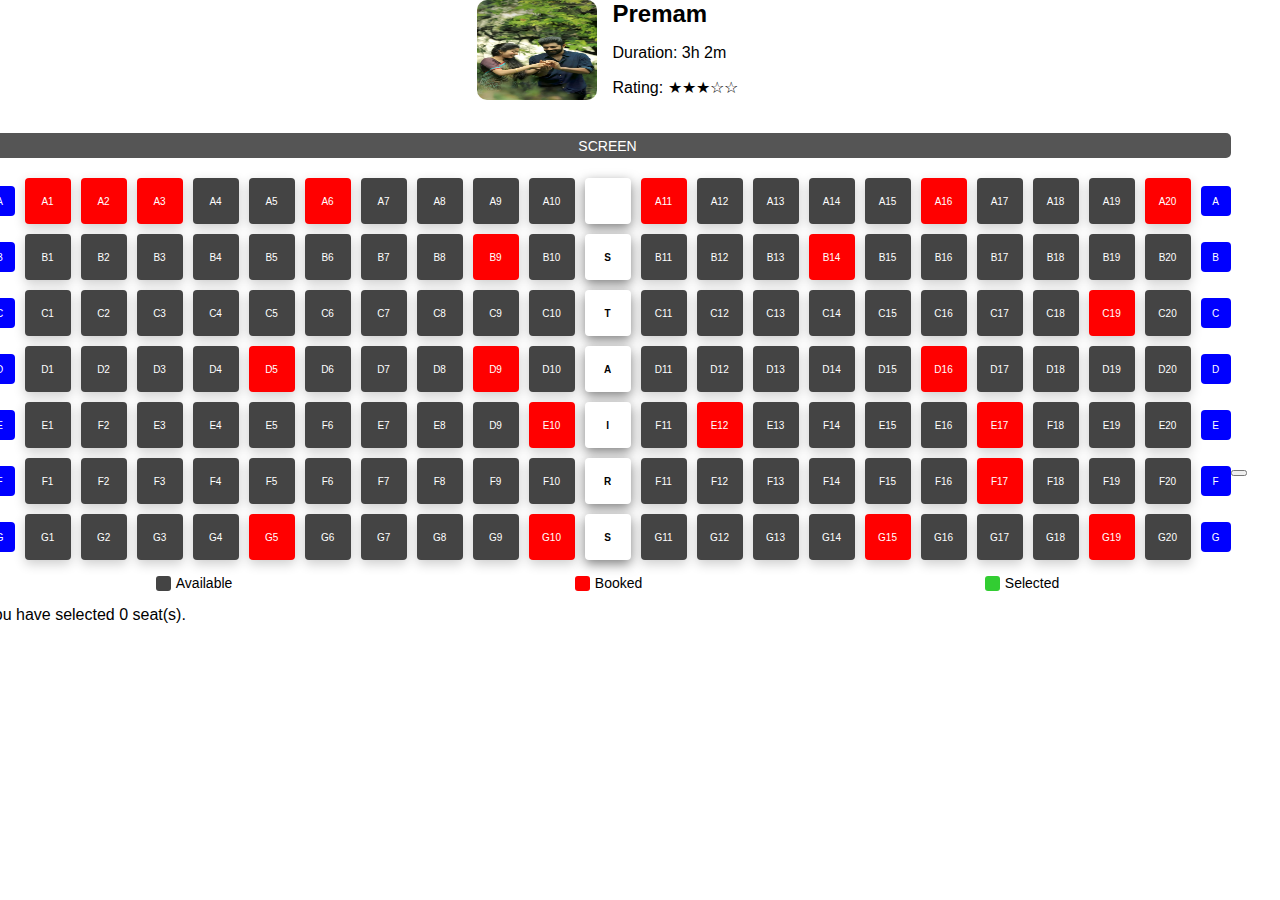
<file: book.html>
<!DOCTYPE html>
<html lang="en">
<head>
  <meta charset="UTF-8">
  <meta name="viewport" content="width=device-width, initial-scale=1.0">
  <title>Movie Booking</title>
  <link rel="icon" href="glass.svg" type="image/svg+xml">
  <link href="https://cdn.jsdelivr.net/npm/bootstrap@5.3.8/dist/css/bootstrap.min.css" rel="stylesheet" integrity="sha384-sRIl4kxILFvY47J16cr9ZwB07vP4J8+LH7qKQnuqkuIAvNWLzeN8tE5YBujZqJLB" crossorigin="anonymous">
  <link rel="stylesheet" type="text/css" href="style.css">
</head>
<body>
  <div class="container">
    <div class="movie">
      <img src="Premam.jpg" width="200" height="100" alt="Movie Poster">
      <div class="movie-details" style="color: black;">
        <h2>Premam</h2>
        <p>Duration: 3h 2m</p>
        <p>Rating: &starf;&starf;&starf;&star;&star;</p>
      </div>
    </div>
    <div class="screen">SCREEN</div>

    <div class="seats" id="seats">
      <div class="seat-row mx-5">A</div>
      <div class="seat booked">A1</div>
      <div class="seat booked">A2</div>
      <div class="seat booked">A3</div>
      <div class="seat">A4</div>
      <div class="seat">A5</div>
      <div class="seat booked">A6</div>
      <div class="seat">A7</div>
      <div class="seat">A8</div>

      <div class="seat">A9</div>
      <div class="seat ">A10</div>
      <div class="stairs"></div>
      <div class="seat booked">A11</div>
      <div class="seat">A12</div>
      <div class="seat">A13</div>
      <div class="seat">A14</div>
      <div class="seat">A15</div>
      <div class="seat booked">A16</div>
      <div class="seat">A17</div>
      <div class="seat">A18</div>
      <div class="seat">A19</div>
      <div class="seat booked">A20</div>
      <div class="seat-row mx-5">A</div>

      <div class="seat-row mx-1">B</div>
      <div class="seat">B1</div>
      <div class="seat">B2</div>
      <div class="seat">B3</div>
      <div class="seat">B4</div>
      <div class="seat">B5</div>
      <div class="seat">B6</div>
      <div class="seat">B7</div>
      <div class="seat">B8</div>
      <div class="seat booked">B9</div>
      <div class="seat">B10</div>
      <div class="stairs">S</div>
      <div class="seat">B11</div>
      <div class="seat">B12</div>
       <div class="seat">B13</div>
      <div class="seat booked">B14</div>
      <div class="seat">B15</div>
      <div class="seat">B16</div>
      <div class="seat">B17</div>      
      <div class="seat">B18</div>
      <div class="seat">B19</div>
      <div class="seat">B20</div>
      <div class="seat-row mx-3">B</div>

      <div class="seat-row mx-3">C</div>
      <div class="seat">C1</div>
      <div class="seat">C2</div>
      <div class="seat">C3</div>
      <div class="seat">C4</div>
      <div class="seat">C5</div>
      <div class="seat">C6</div>
      <div class="seat">C7</div>
      <div class="seat">C8</div>
      <div class="seat">C9</div>
      <div class="seat">C10</div>
      <div class="stairs">T</div>
      <div class="seat">C11</div>
      <div class="seat">C12</div>
      <div class="seat">C13</div>
      <div class="seat">C14</div>
      <div class="seat">C15</div>
      <div class="seat">C16</div>
      <div class="seat">C17</div>
      <div class="seat">C18</div>
      <div class="seat booked">C19</div>
      <div class="seat">C20</div>
      <div class="seat-row mx-3">C</div>    

      <div class="seat-row mx-3">D</div>
      <div class="seat">D1</div>
      <div class="seat">D2</div>
      <div class="seat">D3</div>
      <div class="seat">D4</div>
      <div class="seat booked">D5</div>
      <div class="seat">D6</div>
      <div class="seat">D7</div>
      <div class="seat">D8</div>
      <div class="seat booked">D9</div>
      <div class="seat">D10</div>
      <div class="stairs">A</div>
      <div class="seat">D11</div>
      <div class="seat">D12</div>
      <div class="seat">D13</div>
      <div class="seat">D14</div>
      <div class="seat">D15</div>
      <div class="seat booked">D16</div>
      <div class="seat">D17</div>
      <div class="seat">D18</div>
      <div class="seat">D19</div>
      <div class="seat">D20</div>
      <div class="seat-row mx-3">D</div>

      <div class="seat-row mx-3">E</div>
      <div class="seat">E1</div>
      <div class="seat">F2</div>
      <div class="seat">E3</div>
      <div class="seat">E4</div>
      <div class="seat">E5</div>
      <div class="seat">F6</div>
      <div class="seat">E7</div>
      <div class="seat">E8</div>
      <div class="seat">D9</div>
      <div class="seat booked">E10</div>
      <div class="stairs">I</div>
      <div class="seat">F11</div>
      <div class="seat booked">E12</div>
      <div class="seat">E13</div>
      <div class="seat">F14</div>
      <div class="seat">E15</div>
      <div class="seat">E16</div>
      <div class="seat booked">E17</div>
      <div class="seat">F18</div>
      <div class="seat">E19</div>
      <div class="seat">E20</div>
      <div class="seat-row mx-3">E</div>



      <div class="seat-row mx-3">F</div>
      <div class="seat">F1</div>
      <div class="seat">F2</div>
      <div class="seat">F3</div>
      <div class="seat">F4</div>
      <div class="seat">F5</div>
      <div class="seat">F6</div>
      <div class="seat">F7</div>
      <div class="seat">F8</div>
      <div class="seat">F9</div>
      <div class="seat">F10</div>
      <div class="stairs">R</div>
      <div class="seat">F11</div>
      <div class="seat">F12</div>
      <div class="seat">F13</div>
      <div class="seat">F14</div>
      <div class="seat">F15</div>
      <div class="seat">F16</div>
      <div class="seat booked">F17</div>
      <div class="seat">F18</div>
      <div class="seat">F19</div>
      <div class="seat">F20</div>
      <div class="seat-row mx-3">F</div>

      <div class="seat-row mx-3">G</div>
      <div class="seat">G1</div>
      <div class="seat">G2</div>
      <div class="seat">G3</div>
      <div class="seat">G4</div>
      <div class="seat booked">G5</div>
      <div class="seat">G6</div>
      <div class="seat">G7</div>
      <div class="seat">G8</div>
      <div class="seat">G9</div>
      <div class="seat booked">G10</div>
      <div class="stairs">S</div>
      <div class="seat">G11</div>
      <div class="seat">G12</div>
      <div class="seat">G13</div>
      <div class="seat">G14</div>
      <div class="seat booked">G15</div>
      <div class="seat">G16</div>
      <div class="seat ">G17</div>
      <div class="seat">G18</div>
      <div class="seat booked">G19</div>
      <div class="seat">G20</div>
      <div class="seat-row mx-3">G</div>


    </div>
    
      

    <div class="legend">
      <div><span style="background:#444"></span> Available</div>
      <div><span style="background:red"></span> Booked</div>
      <div><span style="background:limegreen"></span> Selected</div>
    </div>

    <div class="summary" id="summary">You have selected 0 seat(s).</div>

    <div class="book-sec">
      <a class="btn btn-primary" id="book-Btn">Book Now</a>
      <a class="btn btn-success" onclick="showToast()" id="pay-btn">Continue Payment</a>
    </div>
  </div>



  <script>
    const seats = document.querySelectorAll('.seat:not(.booked)');
    const summary = document.getElementById('summary');
    const bookBtn=document.getElementById('book-Btn')
    const payBtn=document.getElementById('pay-btn')

    seats.forEach(seat => {
      seat.addEventListener('click', () => {
        seat.classList.toggle('selected');
        updateBookings();
      });
    });

    bookBtn.addEventListener('click',()=>{
      var selectedSeats = document.querySelectorAll('.seat.selected');

      if (selectedSeats.length === 0) {
        alert(`Please Book Seats`)
      }
      payBtn.style.display="inline"
    })


  //edited later from chatgpt
       function updateBookings() {
    const selectedSeats = document.querySelectorAll('.seat.selected');

    const seatTexts = [...selectedSeats].map(seat => seat.textContent);
    
    // Display them in your summary div
    summary.textContent = `You have selected ${seatTexts.join(', ')} seat(s) for Rs.${selectedSeats.length * 200}/-.`;
  }
  </script>
   <script>
    function showToast( type = 'primary') {
      // Get the toast element
      const toastEl = document.getElementById('liveToast');
      const toastBody = document.getElementById('toastMessage');

      const selectedSeats = document.querySelectorAll('.seat.selected');

    const seatTexts = [...selectedSeats].map(seat => seat.textContent);
    
    // Display them in your summary div
    summary.textContent = `You have selected ${seatTexts.join(', ')} seat(s) for Rs.${selectedSeats.length * 200}/-.`;

      // Update text and background
      toastBody.textContent = `You have selected ${seatTexts.join(', ')} seat(s) for Rs.${selectedSeats.length * 200}/-.`;
      toastEl.className = `toast align-items-center text-bg-${type} border-0`;

      // Show the toast
      const toast = new bootstrap.Toast(toastEl);
      toast.show();
    }
  </script>

<!-- <button class="btn btn-primary" onclick="showToast('Hello, this is a toast!')">Show Toast</button> -->

  <!-- Toast Container -->
  <div class="toast-container position-fixed top-0 start-10 translate-start-x p-3">
    <div id="liveToast" class="toast align-items-center text-bg-primary border-0" role="alert" aria-live="assertive" aria-atomic="true">
      <div class="d-flex">
        <div class="toast-body" id="toastMessage">
          Default message
        </div>
        <button type="button" class="btn-close btn-close-white me-2 m-auto" data-bs-dismiss="toast" aria-label="Close"></button>
      </div>
    </div>
  </div>

 
  <script src="https://cdn.jsdelivr.net/npm/bootstrap@5.3.8/dist/js/bootstrap.bundle.min.js" integrity="sha384-FKyoEForCGlyvwx9Hj09JcYn3nv7wiPVlz7YYwJrWVcXK/BmnVDxM+D2scQbITxI" crossorigin="anonymous">
  </script>
</body>
</html>
</file>
<file: style.css>
body{font-family: Arial, sans-serif;
      color: white;
      margin: 0;
      padding: 0;
      display: flex;
      justify-content: center;
      align-items: center;
      min-height: 100vh;
    }
    .container{
      height: 100vh;
      width: 100%;
    }
    .movie {
      display: flex;
      gap: 15px;
      margin-bottom: 20px;
      justify-content: center;
    }
    .movie img {
      width: 120px;
      border-radius: 10px;
    }
    .movie-details h2 {
      margin: 0;
      color: black;
    }

    .screen {
      background: #555;
      height: 25px;
      margin: 20px 0;
      text-align: center;
      display: flex;
      align-items: center;
      justify-content: center;
      border-radius: 5px;
      font-size: 14px;
      width: 100%;
      color: white;
    }
    .seats {
      display: grid;
      grid-template-columns: repeat(23, 1fr);                                 
      gap: 10px;
      justify-items: center;
      align-items: center;
    }
    .seat {
      width: 20px;
      color: white;
      height: 20px;
      background: #444;
      border-radius: 4px;
      cursor: pointer;
      font-size: 10px;
      align-items: center;
      display: flex;
      justify-content: center;
      text-align: center;
      transition:  0.3s;
      padding: 13px;
      box-shadow: 0 4px 12px 0 rgba(0, 0, 0, 0.2);
    }
    .stairs{
      width: 20px;
      height: 20px;
      background: white;
      color: black;
      font-weight: 700;
      border-radius: 4px;
      cursor: pointer;
      font-size: 10px;
      align-items: center;
      display: flex;
      justify-content: center;
      text-align: center;
      transition: background 0.3s;
      padding: 13px;
      box-shadow: 0 4px 12px 0 rgba(0, 0, 0, 0.5);
    }
    .seat.booked {
      background: red;
      cursor: not-allowed;
    }
    .seat.selected {
        background: limegreen;
    }
    .legend {
      display: flex;
      justify-content: space-around;
      margin: 15px 0;
      font-size: 14px;
    }
    .legend div {
      display: flex;
      align-items: center;
      gap: 5px;
      color: black;
    }
    .book-sec{
      display: flex;
      justify-content: space-between;
    }
    .legend span {
      width: 15px;
      height: 15px;
      display: inline-block;
      border-radius: 3px;
    }
    .summary {
      margin: 10px 0;
      font-size: 16px;
      color: black;
    }
    .btn {
      padding: 12px;
      color: white;
      outline: none;
      border: none;
      text-align: center;
      border-radius: 8px;
      text-decoration: none;
      font-size: 16px;
      font-weight: bold;
      margin-top: 15px;
    }
    .btn-success{
      display:none;
    }
    .btn-success{
       padding: 12px;
      color: white;
      outline: none;
      border: none;
      text-align: center;
      border-radius: 8px;
      text-decoration: none;
      font-size: 16px;
      font-weight: bold;
      margin-top: 15px;
    }
    .seat-row{
      background-color: blue;
      width: 20px;
      height: 20px;
      border-radius: 4px;
      cursor: pointer;
      font-size: 10px;
      align-items: center;
      display: flex;
      justify-content: center;
      text-align: center;
      transition: background 0.3s;
      padding: 5px;
    }

    /*for index*/
</file>
